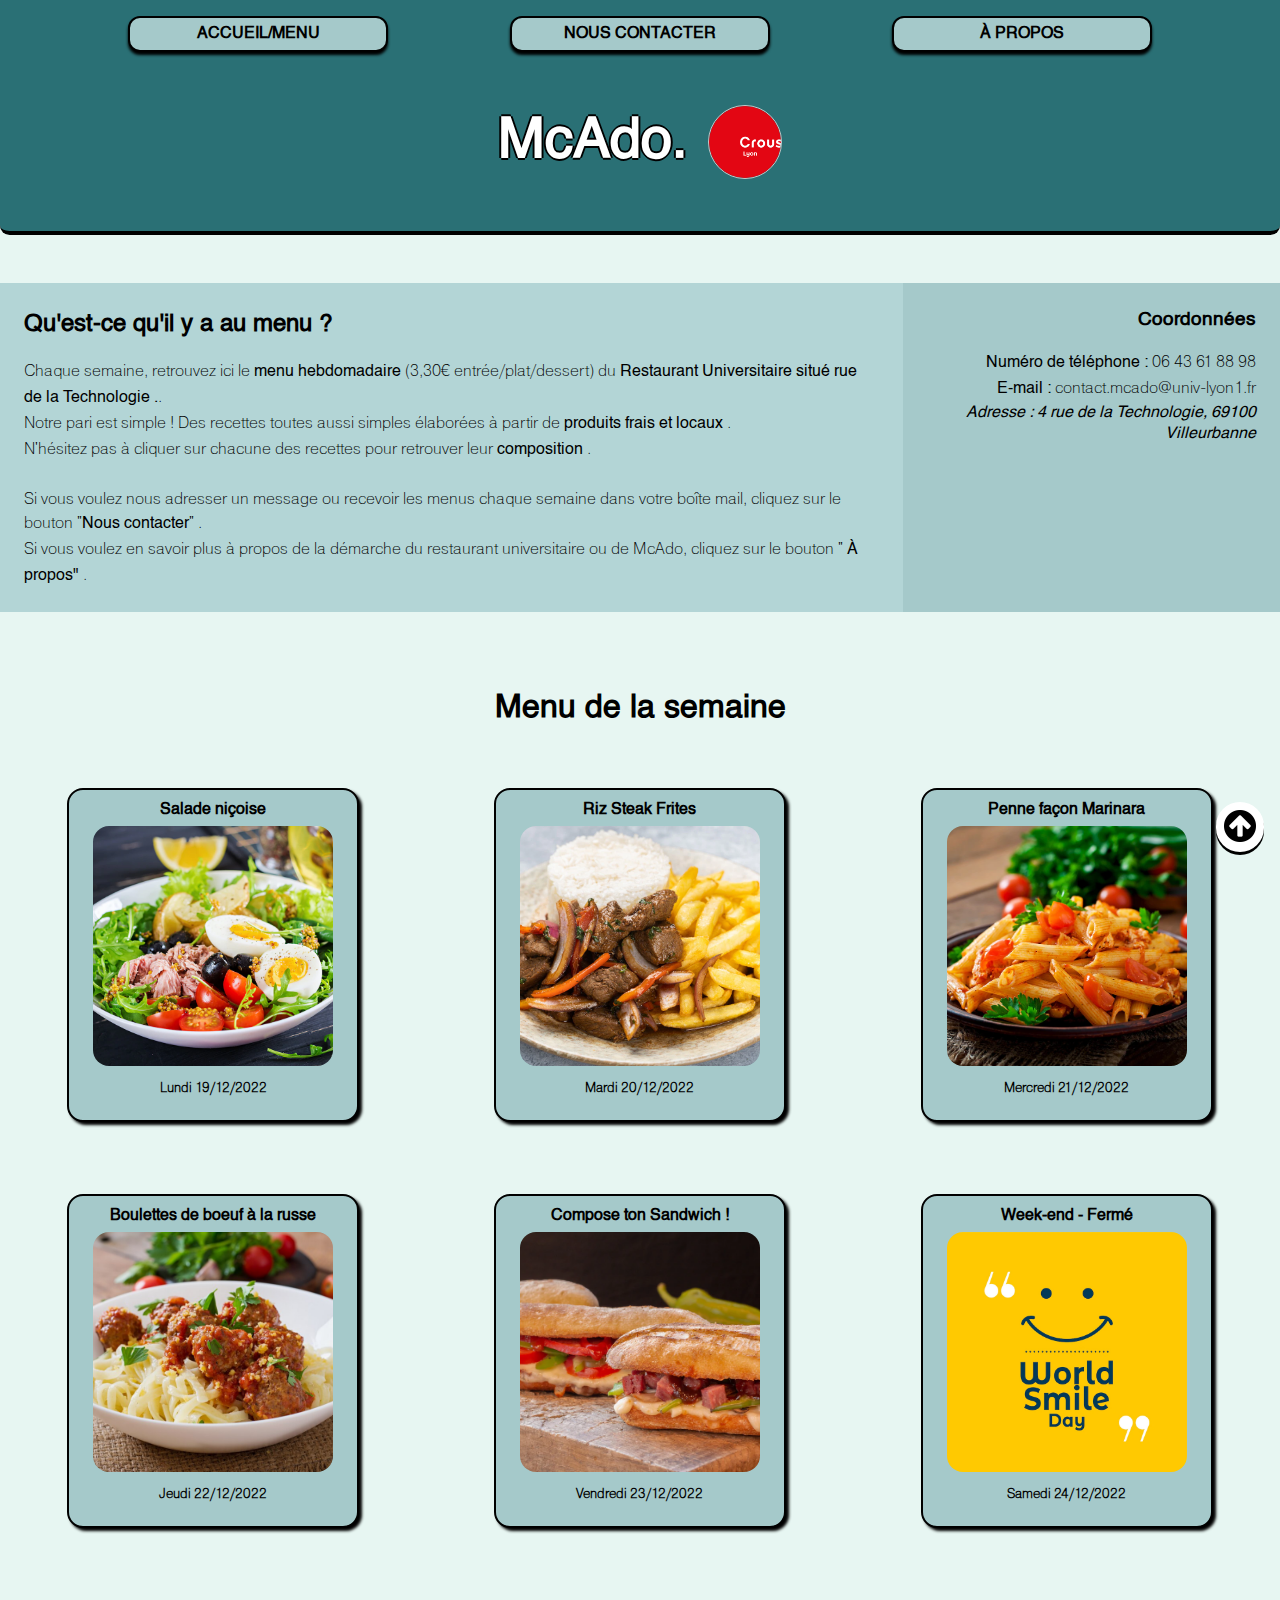
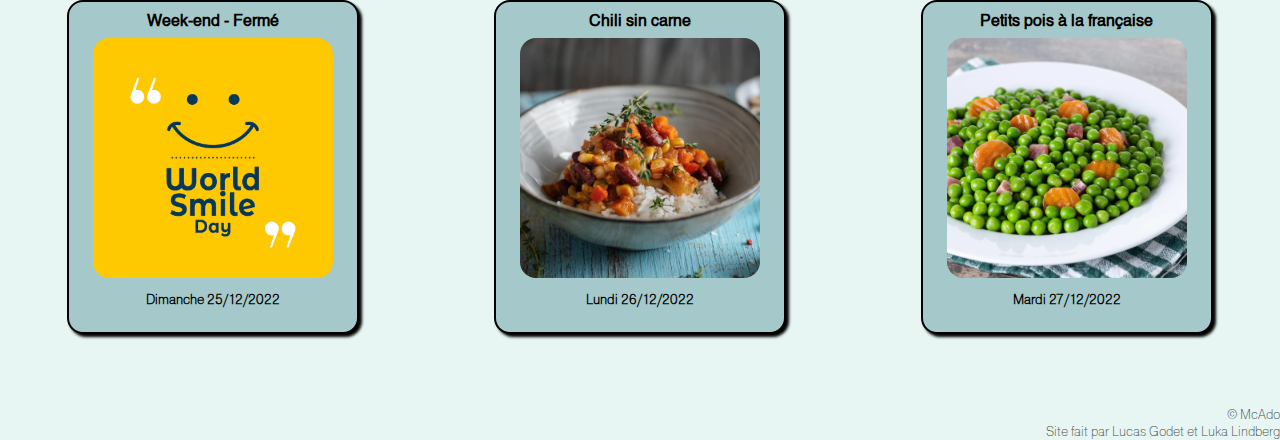
<file: index.html>
<!DOCTYPE html>
<html lang="fr">
    <head>
        <meta name="viewport" content="width=device-width, initial-scale=1">
        <meta charset="UTF-8">
        <title>McAdo - Accueil</title>
        <link rel="icon" href="./images/crousIcon.png">
        <link rel="stylesheet" href="styleIndex.css">
        <link rel="stylesheet" href="menu.css">
    </head>
    <body>
        <div class="menu">
            <a href="index.html"><div class="menu-button"><p id="1"></p></div></a>
            <a href="formulaire.html"><div class="menu-button"><p id="2"></p></div></a>
            <a href="apropos.html"><div class="menu-button"><p id="3"></p></div></a>
        </div>
        <header>
            <div>
                <h1 class="title" id="top">McAdo.</h1>
                <img src="images/crousIcon.png">
            </div>
        </header>
        <section class="presentation">
            <div class="description">
                <h2><label class="bold">Qu'est-ce qu'il y a au menu ?</label></h2>
                <p>Chaque semaine, retrouvez ici le <label class="bold">menu hebdomadaire </label>(3,30€ entrée/plat/dessert) du<label class="bold"> Restaurant Universitaire situé rue de la Technologie .</label>. </p>
                <p>Notre pari est simple ! Des recettes toutes aussi simples élaborées à partir de <label class="bold"> produits frais et locaux </label>. </p>
                <P>N'hésitez pas à cliquer sur chacune des recettes pour retrouver leur <label class="bold">composition  </label>.</P>
                <p><br>Si vous voulez nous adresser un message ou recevoir les menus chaque semaine dans votre boîte mail, cliquez sur le bouton "<label class="bold">Nous contacter</label>" .</p>
                <p>Si vous voulez en savoir plus à propos de la démarche du restaurant universitaire ou de McAdo, cliquez sur le bouton "<label class="bold"> À propos"</label> .</p>
            </div>
            <div class="contact">
                <h3><label class="bold">Coordonnées</label></h3>
                <p><label class="bold">Numéro de téléphone :</label> 06 43 61 88 98</p>
                <p><label class="bold">E-mail :</label> contact.mcado@univ-lyon1.fr</p>
                <label class="bold italic"><a href="https://www.google.fr/maps/@45.7867415,4.8823004,18.16z" target="_blank">Adresse : 4 rue de la Technologie, 69100 Villeurbanne</a></label>
            </div>
        </section>
        <h1>Menu de la semaine</h1>
        <main>
            <div>
                <div class="table-element">
                    <!-- Source : Image de timolina sur Freepik -->
                    <h4>Salade niçoise</h4>
                    <a href="menu/plat-1.html" target="_blank"><img src="images/plat-1.webp" alt="Salade Copieuse Avec Thon, Salade, Oeufs, Tomates et Olives dans un Bol"></a>
                    <h5>Lundi 19/12/2022</h5>
                </div>
            </div>
            <div>
                <div class="table-element">
                    <!--Source : Image de wirestock sur Freepik-->
                    <h4>Riz Steak Frites</h4>
                    <a href="menu/plat-2.html" target="_blank"><img src="images/plat-2.webp" alt="Assiette avec de la viande des frites et du riz"></a>
                    <h5>Mardi 20/12/2022</h5>
                </div>
            </div>
            <div>
                <div class="table-element">
                    <!--Source : Image de timolina sur Freepik-->
                    <h4>Penne façon Marinara</h4>
                    <a href="menu/plat-3.html" target="_blank"><img src="images/plat-3.webp" alt="Assiette de pâtes à la sauce tomate et poulet"></a>
                    <h5>Mercredi 21/12/2022</h5>
                </div>
            </div>
            <div>
                <div class="table-element">
                    <!--Source : Image de timolina sur Freepik-->
                    <h4>Boulettes de boeuf à la russe</h4>
                    <a href="menu/plat-4.html" target="_blank"><img src="images/plat-4.jpg" alt="Bol de pâtes avec des boulettes de viande"></a>
                    <h5>Jeudi 22/12/2022</h5>
                </div>
            </div>
            <div>
                <div class="table-element">
                    <!--Source : Image de timolina sur azerbaijan-stockers-->
                    <h4>Compose ton Sandwich !</h4>
                    <a href="menu/plat-5.html" target="_blank"><img src="images/plat-5.webp" alt="Image de 3 Sandwichs différents"></a>
                    <h5>Vendredi 23/12/2022</h5>
                </div>
            </div>
            <div>
                <div class="table-element">
                    <!--Source : Image de starline sur Freepik-->
                    <h4>Week-end - Fermé</h4>
                    <a href="index.html"><img src="images/weekend.webp" alt="Image d'un smiley noir sur fond jaune avec écrit 'World Smile Day'"></a>
                    <h5>Samedi 24/12/2022</h5>
                </div>
            </div>
            <div>
                <div class="table-element">
                    <!--Source : Image de starline sur Freepik-->
                    <h4>Week-end - Fermé</h4>
                    <a href="index.html"><img src="images/weekend.webp" alt="Image d'un smiley noir sur fond jaune avec écrit 'World Smile Day'"></a>
                    <h5>Dimanche 25/12/2022</h5>
                </div>
            </div>
            <div>
                <div class="table-element">
                    <!--Source : Image de valeria-aksakova sur Freepik-->
                    <h4>Chili sin carne</h4>
                    <a href="menu/plat-6.html" target="_blank"><img src="images/plat-6.webp" alt="Bol de riz avec des légumes"></a>
                    <h5>Lundi 26/12/2022</h5>
                </div>
            </div>
            <div class="last-element">
                <div class="table-element">
                    <!--Source : Image de chandlervid85 sur Freepik-->
                    <h4>Petits pois à la française</h4>
                    <a href="menu/plat-7.html" target="_blank"><img src="images/plat-7.webp" alt="Assiette de petits pois avec des dés de jambons sérano"></a>
                    <h5>Mardi 27/12/2022</h5>
                </div>
            </div>
        </main>
        <footer>
            <p>© McAdo</p>
            <p>Site fait par Lucas Godet et Luka Lindberg</p>
            <a href="#top">
                <div class="return-top">
                    <img src="images/arrow.png" alt="flèche vers le haut entouré d'un cercle">
                </div>
            </a>
        </footer>
    </body>
</html>
</file>
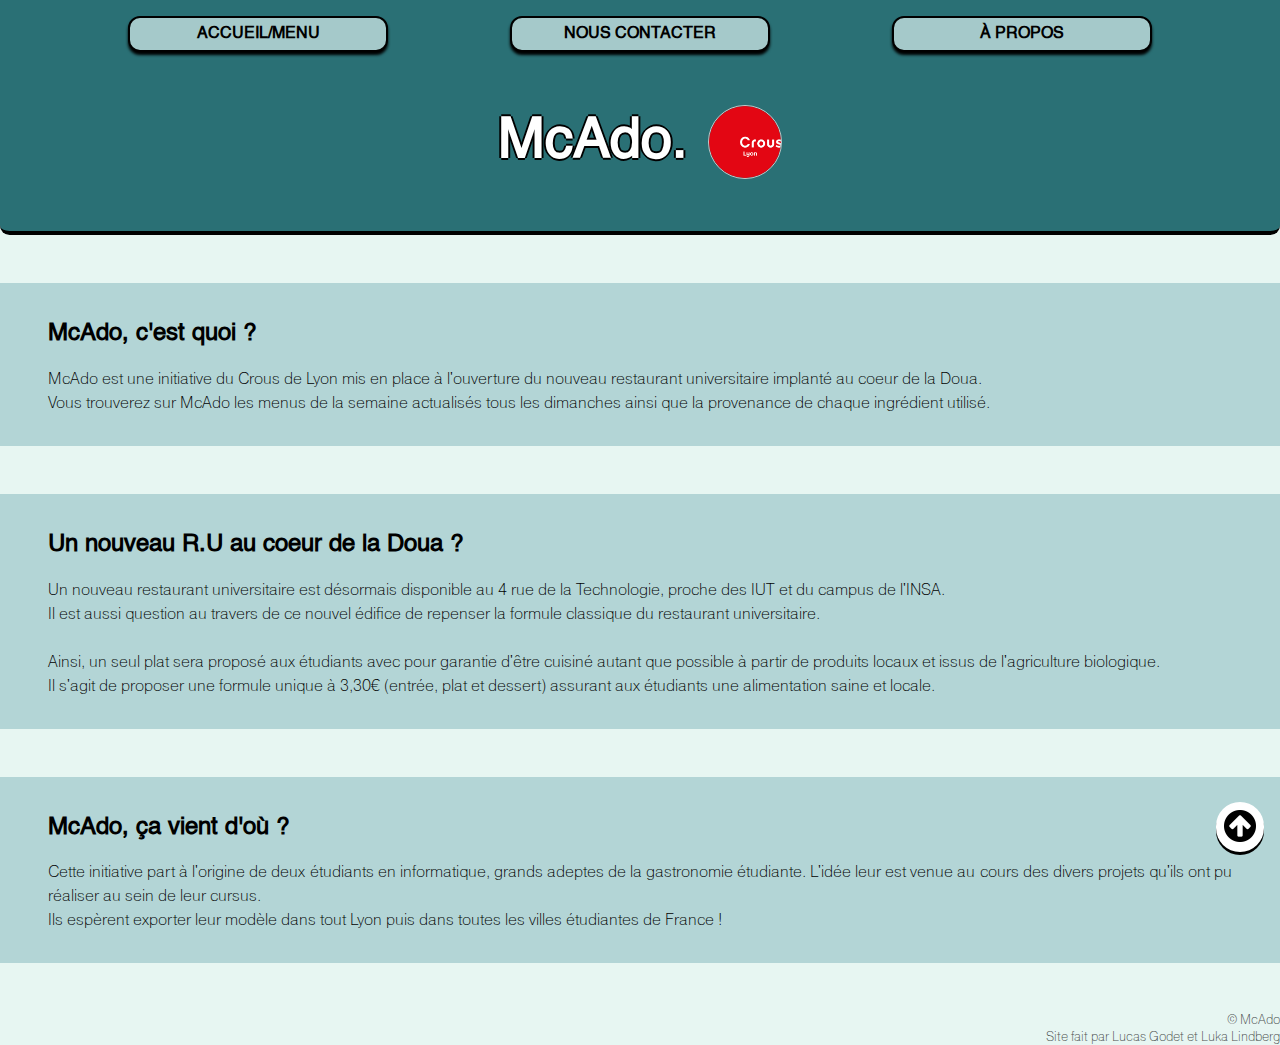
<file: apropos.html>
<!DOCTYPE html>
<html lang="fr">
    <head>
        <meta name="viewport" content="width=device-width, initial-scale=1">
        <meta charset="UTF-8">
        <title>McAdo - Nous contacter</title>
        <link rel="icon" href="./images/crousIcon.png">
        <link rel="stylesheet" href="styleApropos.css">
        <link rel="stylesheet" href="menu.css">
    </head>
    <body>
        <div class="menu">
            <a href="index.html"><div class="menu-button"><p id="1"></p></div></a>
            <a href="formulaire.html"><div class="menu-button"><p id="2"></p></div></a>
            <a href="apropos.html"><div class="menu-button"><p id="3"></p></div></a>
        </div>
        <header>
            <div>
                <h1 class="title" id="top">McAdo.</h1>
                <img src="images/crousIcon.png">
            </div>
        </header>
        <main>
            <div class="textblock">
                <h2><label class="bold">McAdo, c'est quoi ?</label></h2>
                <p>McAdo est une initiative du Crous de Lyon mis en place à l'ouverture du nouveau restaurant universitaire implanté au coeur de la Doua.
                <br>Vous trouverez sur McAdo les menus de la semaine actualisés tous les dimanches ainsi que la provenance de chaque ingrédient utilisé.
                </p>
            </div>
            <div class="textblock">
                <h2><label class="bold">Un nouveau R.U au coeur de la Doua ?</label></h2>
                <p>Un nouveau restaurant universitaire est désormais disponible au 4 rue de la Technologie, proche des IUT et du campus de l'INSA.
                <br>Il est aussi question au travers de ce nouvel édifice de repenser la formule classique du restaurant universitaire.<br>
                <br>Ainsi, un seul plat sera proposé aux étudiants avec pour garantie d'être cuisiné autant que possible à partir de produits locaux et issus de l'agriculture biologique.
                <br>Il s'agit de proposer une formule unique à 3,30€ (entrée, plat et dessert) assurant aux étudiants une alimentation saine et locale.
                </p>
            </div>
            <div class="textblock">
                <h2><label class="bold">McAdo, ça vient d'où ?</label></h2>
                <p>Cette initiative part à l'origine de deux étudiants en informatique, grands adeptes de la gastronomie étudiante. L'idée leur est venue au cours des divers projets qu'ils ont pu réaliser au sein de leur cursus.    
                <br>Ils espèrent exporter leur modèle dans tout Lyon puis dans toutes les villes étudiantes de France !
                </p>
            </div>
        </main>
        <footer>
            <p>© McAdo</p>
            <p>Site fait par Lucas Godet et Luka Lindberg</p>
            <a href="#top">
                <div class="return-top">
                    <img src="images/arrow.png" alt="flèche vers le haut entouré d'un cercle">
                </div>
            </a>
        </footer>
    </body>
</html>
</file>
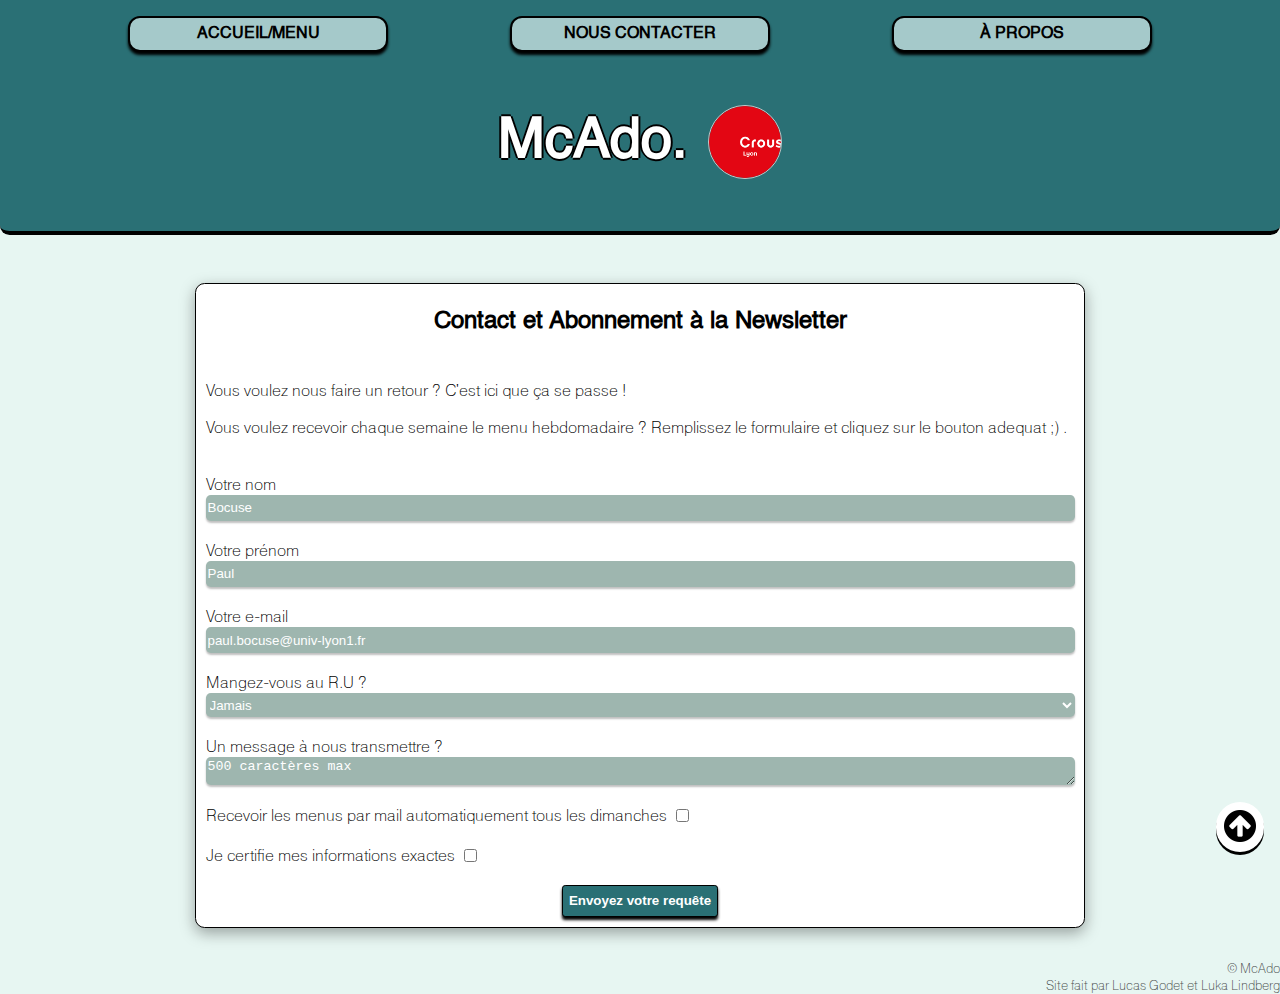
<file: formulaire.html>
<!DOCTYPE html>
<html lang="fr">
    <head>
        <meta name="viewport" content="width=device-width, initial-scale=1">
        <meta charset="UTF-8">
        <title>McAdo - Nous contacter</title>
        <link rel="icon" href="./images/crousIcon.png">
        <link rel="stylesheet" href="styleFormulaire.css">
        <link rel="stylesheet" href="menu.css">
    </head>
    <body>
        <div class="menu">
            <a href="index.html"><div class="menu-button"><p id="1"></p></div></a>
            <a href="formulaire.html"><div class="menu-button"><p id="2"></p></div></a>
            <a href="apropos.html"><div class="menu-button"><p id="3"></p></div></a>
        </div>
        <header>
            <div>
                <h1 class="title" id="top">McAdo.</h1>
                <img src="images/crousIcon.png">
            </div>
        </header>
        <main>
            <div id="card">
                <form action="https://perso.liris.cnrs.fr/pierre-antoine.champin/enseignement/intro-web/_static/formproc/debug">
                    <h2><label class="bold">Contact et Abonnement à la Newsletter</label></h2>
                    <div>
                        <p>Vous voulez nous faire un retour ? C'est ici que ça se passe !</p> 
                        <p>Vous voulez recevoir chaque semaine le menu hebdomadaire ? Remplissez le formulaire et cliquez sur le bouton adequat ;) .</p>
                    </div>
                        <div class ="question">
                            <label for="lastname">Votre nom</label>
                            <input id="lastname" type="text" name="lastname" placeholder="Bocuse" required>
                        </div>
                        <div class ="question">
                            <label for="firstname">Votre prénom</label>
                            <input id="firstname" type="text" name="firstname" placeholder="Paul" required>
                        </div>
                        <div class ="question">
                            <label for="email">Votre e-mail </label>
                            <input id="email" type="email" name="email" placeholder="paul.bocuse@univ-lyon1.fr" required>
                        </div>
                        <div class="question">
                            <label for="nbrepas"> Mangez-vous au R.U ? </label>
                                <select id ="nbrepas" name="nbrepas">
                                    <option value="0" selected>Jamais</option>
                                    <option value="1">1 fois par semaine</option>
                                    <option value="2">2 fois par semaine</option>
                                    <option value="3">3 fois par semaine</option>
                                    <option value="4">4 fois par semaine</option>
                                    <option value="5+">5 fois ou plus par semaine</option>
                                </select>
                        </div>
                        <div class="question">
                            <label for="message">Un message à nous transmettre ?</label>
                            <textarea id="message" name="message" placeholder="500 caractères max" maxlength="500"></textarea>
                        </div>
                        <div class="checkbox">
                            <label for="interet1">Recevoir les menus par mail automatiquement tous les dimanches</label>
                            <input id="interet1" type="checkbox">
                        </div>
                        <div class="checkbox">
                            <label for="validation">Je certifie mes informations exactes</label>
                            <input id="validation" type="checkbox" required>
                        </div>
                        <div>
                            <button>Envoyez votre requête</button>
                        </div>
                    </form>    
            </div>
        </main>
        <footer>
            <p>© McAdo</p>
            <p>Site fait par Lucas Godet et Luka Lindberg</p>
            <a href="#top">
                <div class="return-top">
                    <img src="images/arrow.png" alt="flèche vers le haut entouré d'un cercle">
                </div>
            </a>
        </footer>
    </body>
</html>
</file>
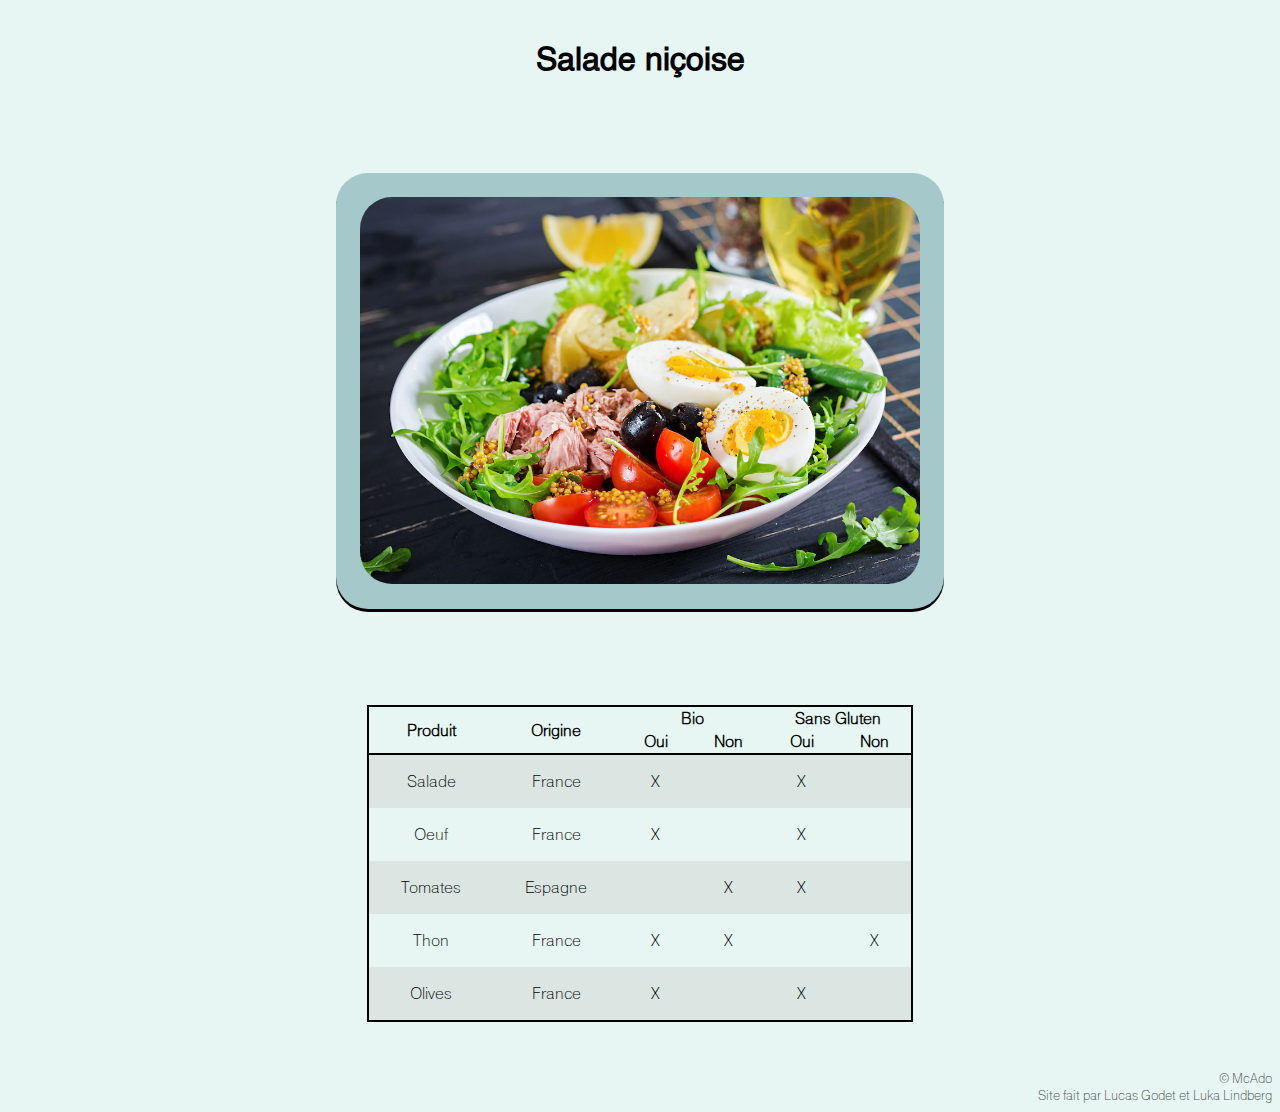
<file: menu/plat-1.html>
<!DOCTYPE html>
<html lang="fr">
    <head>
        <meta name="viewport" content="width=device-width, initial-scale=1">
        <meta charset="UTF-8">
        <title>McAdo - Salade niçoise</title>
        <link rel="icon" href="../images/crousIcon.png">
        <link rel="stylesheet" href="style.css">
    </head>
    <body>
        <header>
            <h1>Salade niçoise</h1>
        </header>
        <main>
            <div class="box">
                <img src="../images/plat-1.webp" alt="Salade niçoise">
            </div>
            <table>
                <thead>
                    <tr>
                        <th rowspan="2">Produit</th>
                        <th rowspan="2">Origine</th>
                        <th colspan="2">Bio</th>
                        <th colspan="2">Sans Gluten</th>
                    </tr>
                    <tr>
                        <th>Oui</th>
                        <th>Non</th>
                        <th>Oui</th>
                        <th>Non</th>
                    </tr>
                </thead>
                <tbody>
                    <tr>
                        <td>Salade</td>
                        <td>France</td>
                        <td>X</td>
                        <td></td>
                        <td>X</td>
                        <td></td>
                    </tr>
                    <tr>
                        <td>Oeuf</td>
                        <td>France</td>
                        <td>X</td>
                        <td></td>
                        <td>X</td>
                        <td></td>
                    </tr>
                    <tr>
                        <td>Tomates</td>
                        <td>Espagne</td>
                        <td></td>
                        <td>X</td>
                        <td>X</td>
                        <td></td>
                    </tr>
                    <tr>
                        <td>Thon</td>
                        <td>France</td>
                        <td>X</td>
                        <td>X</td>
                        <td></td>
                        <td>X</td>
                    </tr>
                    <tr>
                        <td>Olives</td>
                        <td>France</td>
                        <td>X</td>
                        <td></td>
                        <td>X</td>
                        <td></td>
                    </tr>
                </tbody>
            </table>
            <div class="desc">
                <h3>Description</h3>
                <p>Produit(s) : Salade, Oeuf, Thon, Olives</p>
                <p>Origine(s) du/des produit(s) : France, Espagne</p>
                <p>Ne convient pas aux intolérants au Gluten</p>
            </div>
        </main>
        <footer>
            <p>© McAdo</p>
            <p>Site fait par Lucas Godet et Luka Lindberg</p>
        </footer>
    </body>
</html>
</file>
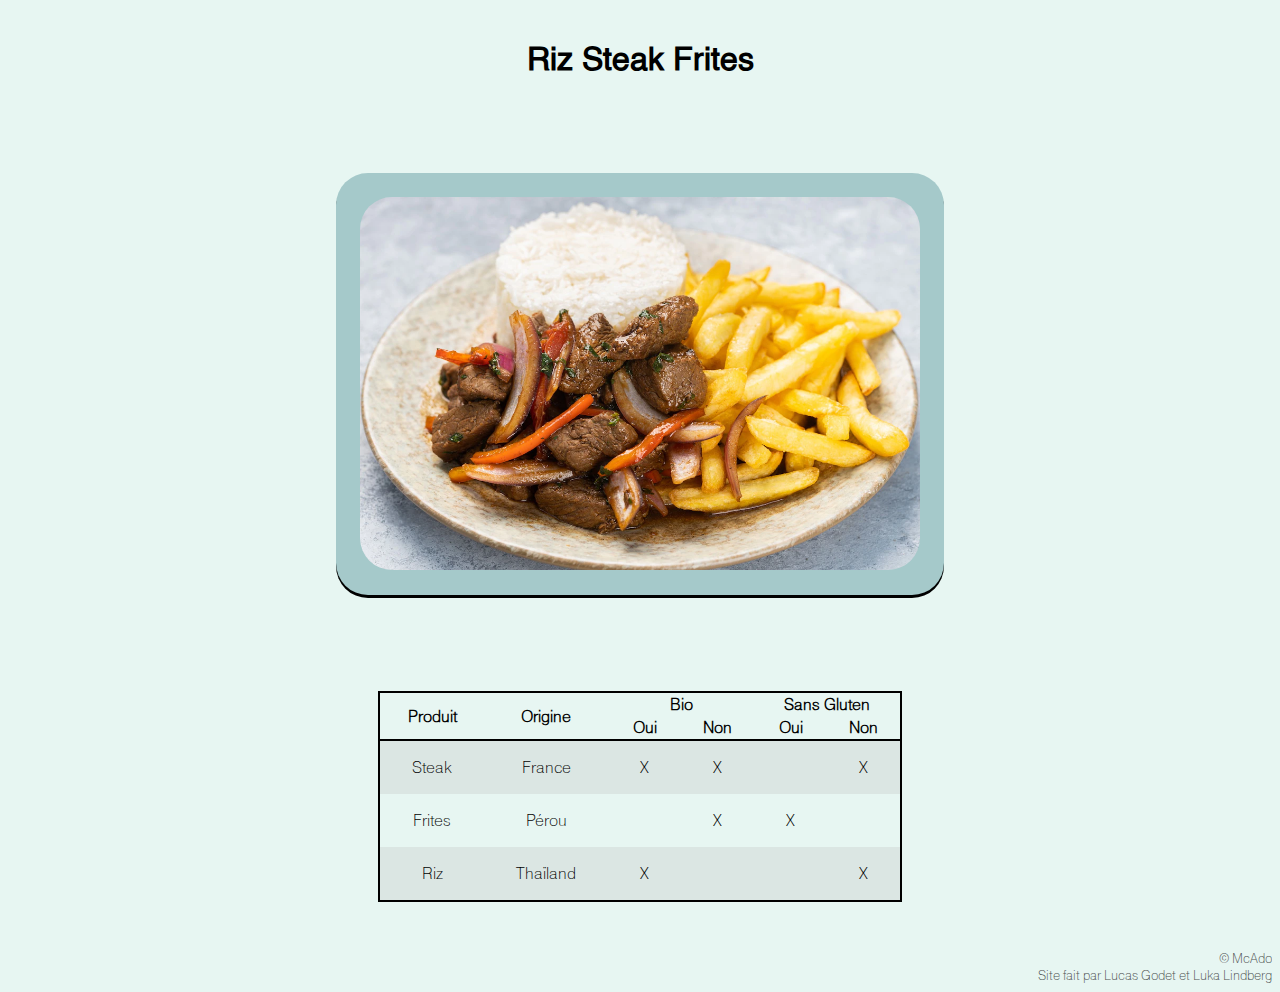
<file: menu/plat-2.html>
<!DOCTYPE html>
<html lang="fr">
    <head>
        <meta name="viewport" content="width=device-width, initial-scale=1">
        <meta charset="UTF-8">
        <title>McAdo - Riz Steak Frites</title>
        <link rel="icon" href="../images/crousIcon.png">
        <link rel="stylesheet" href="style.css">
    </head>
    <body>
        <header>
            <h1>Riz Steak Frites</h1>
        </header>
        <main>
            <div class="box">
                <img src="../images/plat-2.webp" alt="Boulettes de boeuf à la russe servies avec du riz et des frites">
            </div>
            <table>
                <thead>
                    <tr>
                        <th rowspan="2">Produit</th>
                        <th rowspan="2">Origine</th>
                        <th colspan="2">Bio</th>
                        <th colspan="2">Sans Gluten</th>
                    </tr>
                    <tr>
                        <th>Oui</th>
                        <th>Non</th>
                        <th>Oui</th>
                        <th>Non</th>
                    </tr>
                </thead>
                <tbody>
                    <tr>
                        <td>Steak</td>
                        <td>France</td>
                        <td>X</td>
                        <td>X</td>
                        <td></td>
                        <td>X</td>
                    </tr>
                    <tr>
                        <td>Frites</td>
                        <td>Pérou</td>
                        <td></td>
                        <td>X</td>
                        <td>X</td>
                        <td></td>
                    </tr>
                    <tr>
                        <td>Riz</td>
                        <td>Thaïland</td>
                        <td>X</td>
                        <td></td>
                        <td></td>
                        <td>X</td>
                    </tr>
                </tbody>
            </table>
            <div class="desc">
                <h3>Description</h3>
                <p>Produit(s) : Steak, Frites, Riz</p>
                <p>Origine(s) du/des produit(s) : France, Pérou, Thaïland</p>
                <p>Ne convient pas aux intolérants au Gluten</p>
            </div>
        </main>
        <footer>
            <p>© McAdo</p>
            <p>Site fait par Lucas Godet et Luka Lindberg</p>
        </footer>
    </body>
</html>
</file>
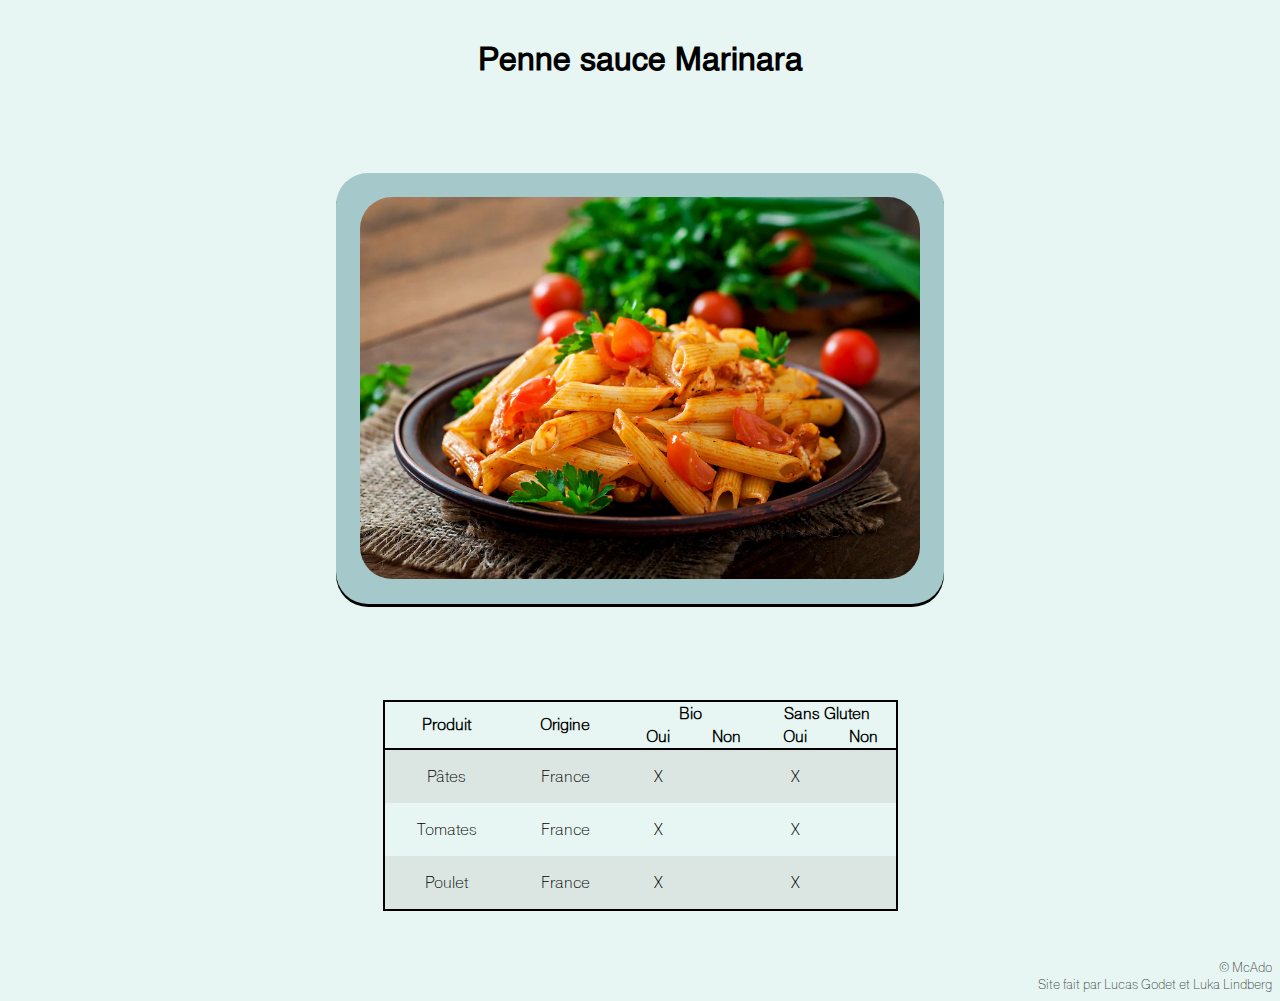
<file: menu/plat-3.html>
<!DOCTYPE html>
<html lang="fr">
    <head>
        <meta name="viewport" content="width=device-width, initial-scale=1">
        <meta charset="UTF-8">
        <title>McAdo - Penne sauce Marinara</title>
        <link rel="icon" href="../images/crousIcon.png">
        <link rel="stylesheet" href="style.css">
    </head>
    <body>
        <header>
            <h1>Penne sauce Marinara</h1>
        </header>
        <main>
            <div class="box">
                <img src="../images/plat-3.webp" alt="Assiette de pâtes à la sauce tomate et poulet">
            </div>
            <table>
                <thead>
                    <tr>
                        <th rowspan="2">Produit</th>
                        <th rowspan="2">Origine</th>
                        <th colspan="2">Bio</th>
                        <th colspan="2">Sans Gluten</th>
                    </tr>
                    <tr>
                        <th>Oui</th>
                        <th>Non</th>
                        <th>Oui</th>
                        <th>Non</th>
                    </tr>
                </thead>
                <tbody>
                    <tr>
                        <td>Pâtes</td>
                        <td>France</td>
                        <td>X</td>
                        <td></td>
                        <td>X</td>
                        <td></td>
                    </tr>
                    <tr>
                        <td>Tomates</td>
                        <td>France</td>
                        <td>X</td>
                        <td></td>
                        <td>X</td>
                        <td></td>
                    </tr>
                    <tr>
                        <td>Poulet</td>
                        <td>France</td>
                        <td>X</td>
                        <td></td>
                        <td>X</td>
                        <td></td>
                    </tr>
                </tbody>
            </table>
            <div class="desc">
                <h3>Description</h3>
                <p>Produit(s) : Pâtes, Tomates, Poulet</p>
                <p>Origine(s) du/des produit(s) : France</p>
                <p>Convient aux intolérants au Gluten</p>
            </div>
        </main>
        <footer>
            <p>© McAdo</p>
            <p>Site fait par Lucas Godet et Luka Lindberg</p>
        </footer>
    </body>
</html>
</file>
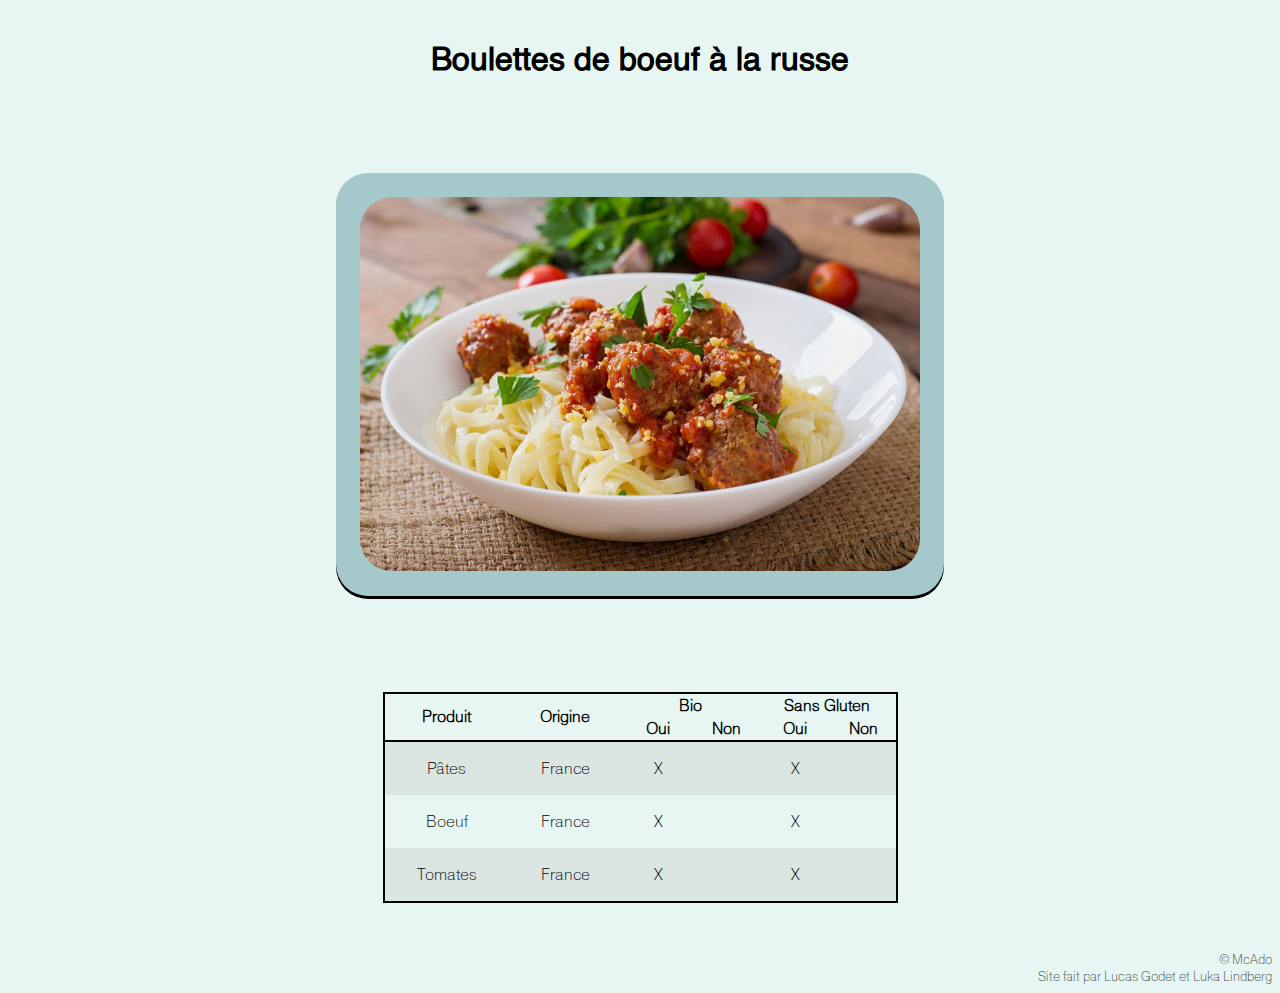
<file: menu/plat-4.html>
<!DOCTYPE html>
<html lang="fr">
    <head>
        <meta name="viewport" content="width=device-width, initial-scale=1">
        <meta charset="UTF-8">
        <title>McAdo - Boulettes de boeuf à la russe</title>
        <link rel="icon" href="../images/crousIcon.png">
        <link rel="stylesheet" href="style.css">
    </head>
    <body>
        <header>
            <h1>Boulettes de boeuf à la russe</h1>
        </header>
        <main>
            <div class="box">
                <img src="../images/plat-4.jpg" alt="Bol de pâtes avec des boulettes de viande">
            </div>
            <table>
                <thead>
                    <tr>
                        <th rowspan="2">Produit</th>
                        <th rowspan="2">Origine</th>
                        <th colspan="2">Bio</th>
                        <th colspan="2">Sans Gluten</th>
                    </tr>
                    <tr>
                        <th>Oui</th>
                        <th>Non</th>
                        <th>Oui</th>
                        <th>Non</th>
                    </tr>
                </thead>
                <tbody>
                    <tr>
                        <td>Pâtes</td>
                        <td>France</td>
                        <td>X</td>
                        <td></td>
                        <td>X</td>
                        <td></td>
                    </tr>
                    <tr>
                        <td>Boeuf</td>
                        <td>France</td>
                        <td>X</td>
                        <td></td>
                        <td>X</td>
                        <td></td>
                    </tr>
                    <tr>
                        <td>Tomates</td>
                        <td>France</td>
                        <td>X</td>
                        <td></td>
                        <td>X</td>
                        <td></td>
                    </tr>
                </tbody>
            </table>
            <div class="desc">
                <h3>Description</h3>
                <p>Produit(s) : Pâtes, Boeuf, Tomates</p>
                <p>Origine(s) du/des produit(s) :France</p>
                <p>Convient aux intolérants au Gluten</p>
            </div>
        </main>
        <footer>
            <p>© McAdo</p>
            <p>Site fait par Lucas Godet et Luka Lindberg</p>
        </footer>
    </body>
</html>
</file>
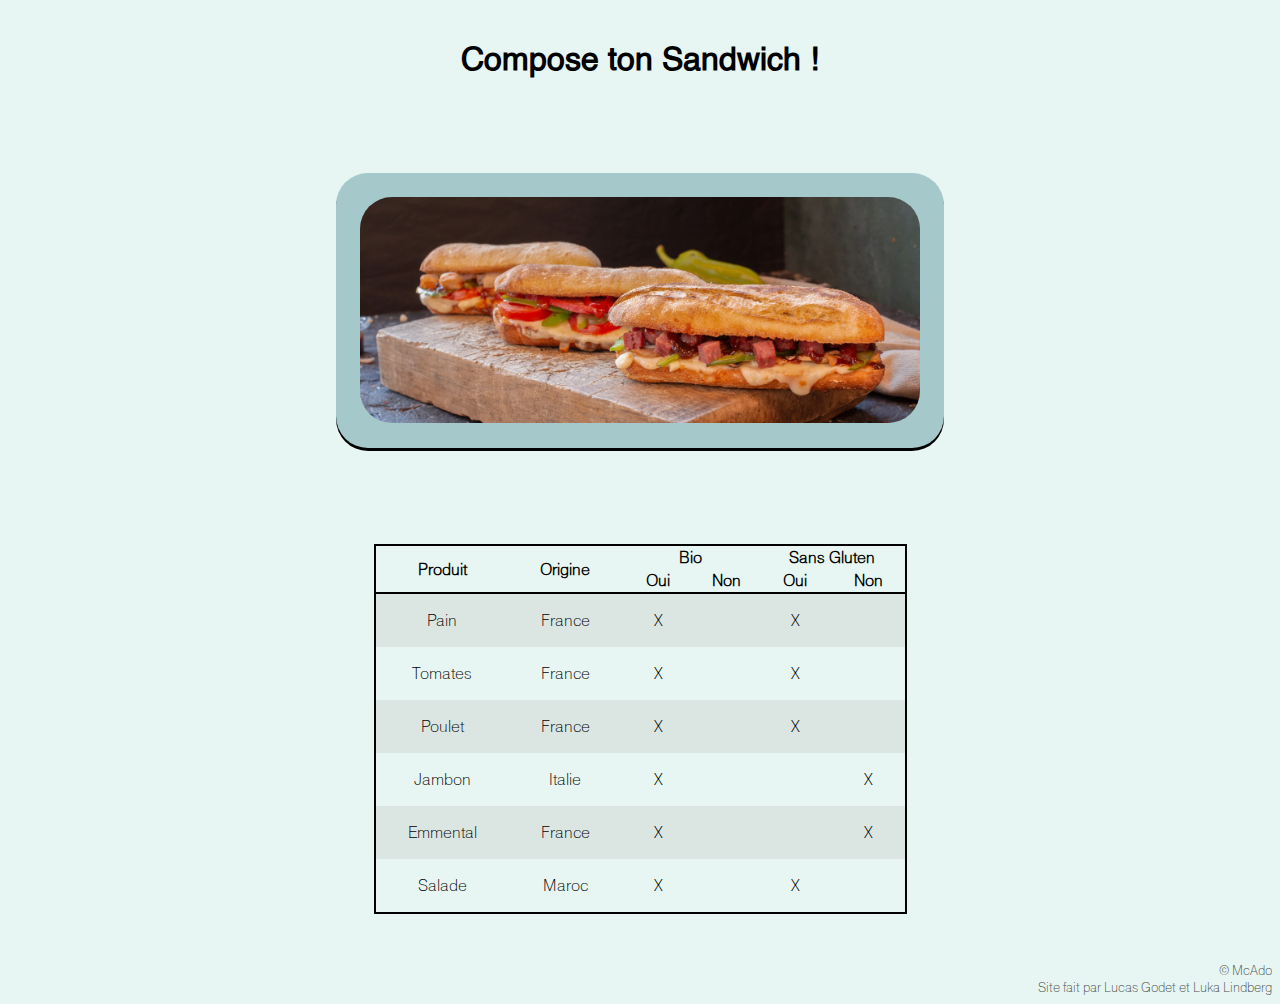
<file: menu/plat-5.html>
<!DOCTYPE html>
<html lang="fr">
    <head>
        <meta name="viewport" content="width=device-width, initial-scale=1">
        <meta charset="UTF-8">
        <title>McAdo - Compose ton Sandwich !</title>
        <link rel="icon" href="../images/crousIcon.png">
        <link rel="stylesheet" href="style.css">
    </head>
    <body>
        <header>
            <h1>Compose ton Sandwich !</h1>
        </header>
        <main>
            <div class="box">
                <img src="../images/plat-5.webp" alt="Image de 3 Sandwichs différents">
            </div>
            <table>
                <thead>
                    <tr>
                        <th rowspan="2">Produit</th>
                        <th rowspan="2">Origine</th>
                        <th colspan="2">Bio</th>
                        <th colspan="2">Sans Gluten</th>
                    </tr>
                    <tr>
                        <th>Oui</th>
                        <th>Non</th>
                        <th>Oui</th>
                        <th>Non</th>
                    </tr>
                </thead>
                <tbody>
                    <tr>
                        <td>Pain</td>
                        <td>France</td>
                        <td>X</td>
                        <td></td>
                        <td>X</td>
                        <td></td>
                    </tr>
                    <tr>
                        <td>Tomates</td>
                        <td>France</td>
                        <td>X</td>
                        <td></td>
                        <td>X</td>
                        <td></td>
                    </tr>
                    <tr>
                        <td>Poulet</td>
                        <td>France</td>
                        <td>X</td>
                        <td></td>
                        <td>X</td>
                        <td></td>
                    </tr>
                    <tr>
                        <td>Jambon</td>
                        <td>Italie</td>
                        <td>X</td>
                        <td></td>
                        <td></td>
                        <td>X</td>
                    </tr>
                    <tr>
                        <td>Emmental</td>
                        <td>France</td>
                        <td>X</td>
                        <td></td>
                        <td></td>
                        <td>X</td>
                    </tr>
                    <tr>
                        <td>Salade</td>
                        <td>Maroc</td>
                        <td>X</td>
                        <td></td>
                        <td>X</td>
                        <td></td>
                    </tr>
                </tbody>
            </table>
            <div class="desc">
                <h3>Description</h3>
                <p>Produit(s) : Pain, Tomates, Poulet, Jambon, Emmental, Salade</p>
                <p>Origine(s) du/des produit(s) : France, Italie, Maroc</p>
                <p>Peut convenir aux intolorérents au Gluten</p>
            </div>
        </main>
        <footer>
            <p>© McAdo</p>
            <p>Site fait par Lucas Godet et Luka Lindberg</p>
        </footer>
    </body>
</html>
</file>
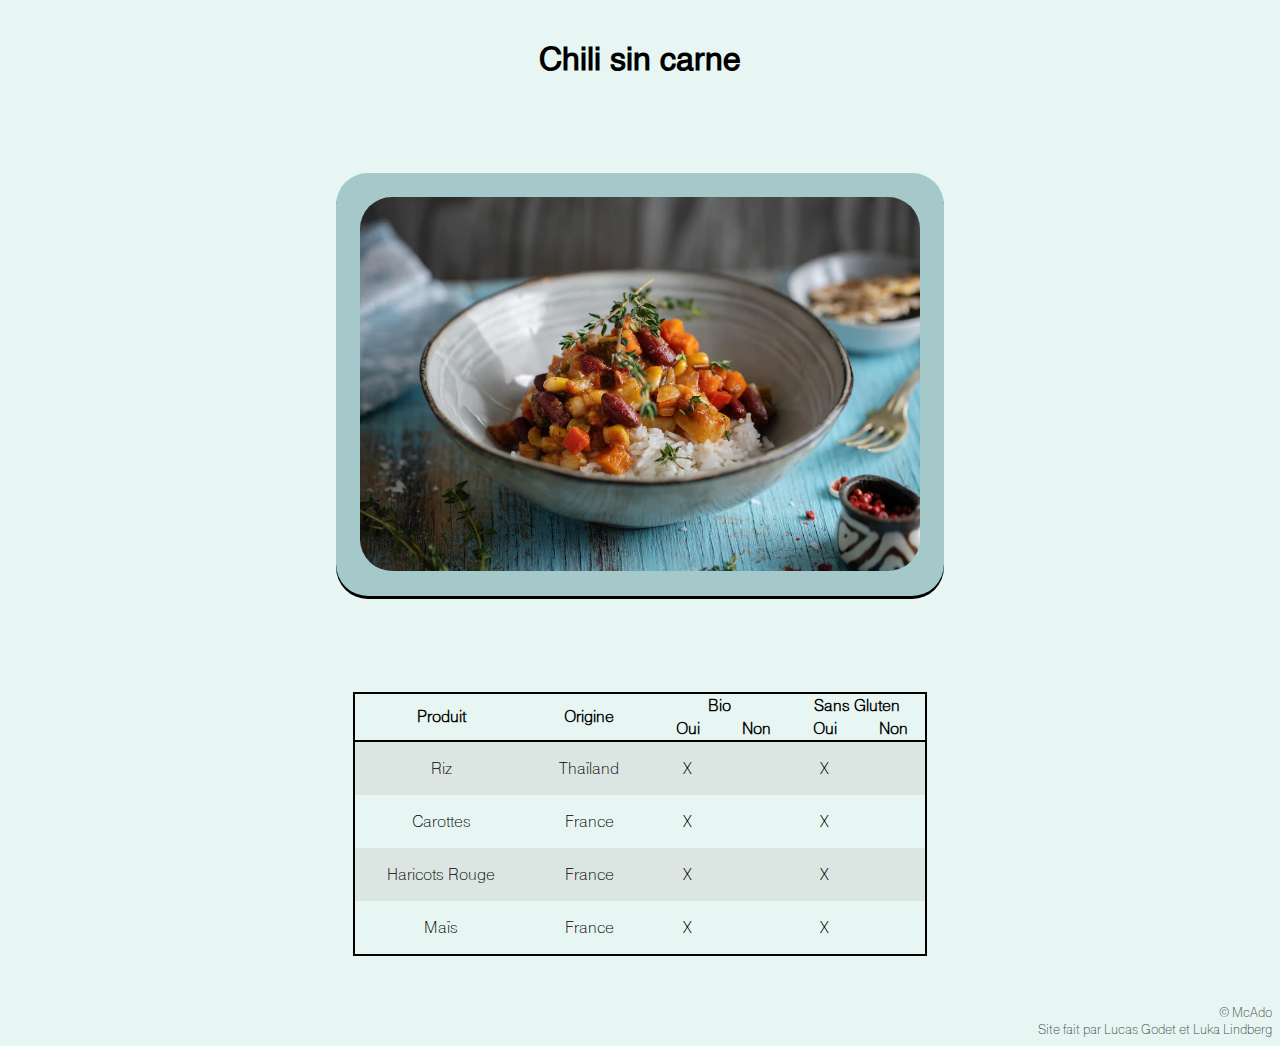
<file: menu/plat-6.html>
<!DOCTYPE html>
<html lang="fr">
    <head>
        <meta name="viewport" content="width=device-width, initial-scale=1">
        <meta charset="UTF-8">
        <title>McAdo - Chili sin carne</title>
        <link rel="stylesheet" href="style.css">
        <link rel="icon" href="../images/crousIcon.png">
    </head>
    <body>
        <header>
            <h1>Chili sin carne</h1>
        </header>
        <main>
            <div class="box">
                <img src="../images/plat-6.webp" alt="Bol de riz avec des légumes">
            </div>
            <table>
                <thead>
                    <tr>
                        <th rowspan="2">Produit</th>
                        <th rowspan="2">Origine</th>
                        <th colspan="2">Bio</th>
                        <th colspan="2">Sans Gluten</th>
                    </tr>
                    <tr>
                        <th>Oui</th>
                        <th>Non</th>
                        <th>Oui</th>
                        <th>Non</th>
                    </tr>
                </thead>
                <tbody>
                    <tr>
                        <td>Riz</td>
                        <td>Thaïland</td>
                        <td>X</td>
                        <td></td>
                        <td>X</td>
                        <td></td>
                    </tr>
                    <tr>
                        <td>Carottes</td>
                        <td>France</td>
                        <td>X</td>
                        <td></td>
                        <td>X</td>
                        <td></td>
                    </tr>
                    <tr>
                        <td>Haricots Rouge</td>
                        <td>France</td>
                        <td>X</td>
                        <td></td>
                        <td>X</td>
                        <td></td>
                    </tr>
                    <tr>
                        <td>Maïs</td>
                        <td>France</td>
                        <td>X</td>
                        <td></td>
                        <td>X</td>
                        <td></td>
                    </tr>
                </tbody>
            </table>
            <div class="desc">
                <h3>Description</h3>
                <p>Produit(s) : Riz, Carottes, Haricots Rouge, Maïs</p>
                <p>Origine(s) du/des produit(s) : France, Thaïland</p>
                <p>Convient aux intolorérents au Gluten</p>
            </div>
        </main>
        <footer>
            <p>© McAdo</p>
            <p>Site fait par Lucas Godet et Luka Lindberg</p>
        </footer>
    </body>
</html>
</file>
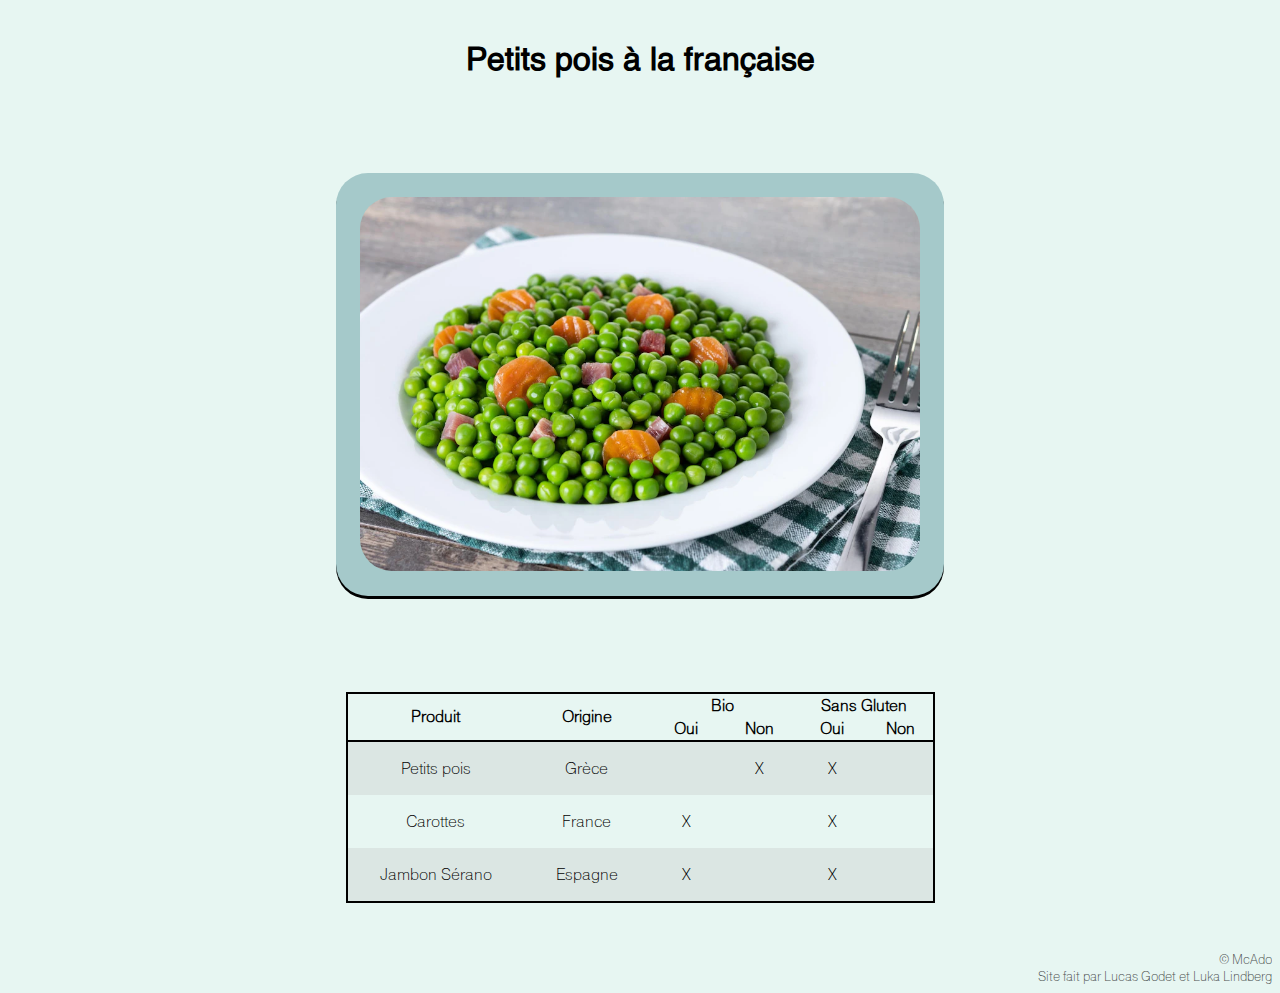
<file: menu/plat-7.html>
<!DOCTYPE html>
<html lang="fr">
    <head>
        <meta name="viewport" content="width=device-width, initial-scale=1">
        <meta charset="UTF-8">
        <title>McAdo - Petits pois à la française</title>
        <link rel="stylesheet" href="style.css">
        <link rel="icon" href="../images/crousIcon.png">
    </head>
    <body>
        <header>
            <h1>Petits pois à la française</h1>
        </header>
        <main>
            <div class="box">
                <img src="../images/plat-7.webp" alt="Assiette de petits pois avec des dés de jambons sérano">
            </div>
            <table>
                <thead>
                    <tr>
                        <th rowspan="2">Produit</th>
                        <th rowspan="2">Origine</th>
                        <th colspan="2">Bio</th>
                        <th colspan="2">Sans Gluten</th>
                    </tr>
                    <tr>
                        <th>Oui</th>
                        <th>Non</th>
                        <th>Oui</th>
                        <th>Non</th>
                    </tr>
                </thead>
                <tbody>
                    <tr>
                        <td>Petits pois</td>
                        <td>Grèce</td>
                        <td></td>
                        <td>X</td>
                        <td>X</td>
                        <td></td>
                    </tr>
                    <tr>
                        <td>Carottes</td>
                        <td>France</td>
                        <td>X</td>
                        <td></td>
                        <td>X</td>
                        <td></td>
                    </tr>
                    <tr>
                        <td>Jambon Sérano</td>
                        <td>Espagne</td>
                        <td>X</td>
                        <td></td>
                        <td>X</td>
                        <td></td>
                    </tr>
                </tbody>
            </table>
            <div class="desc">
                <h3>Description</h3>
                <p>Produit(s) : Petits Pois, Carottes, Jambon Sérano</p>
                <p>Origine(s) du/des produit(s) : France, Grèce, Espagne</p>
                <p>Convient aux intolorérents au Gluten</p>
            </div>
        </main>
        <footer>
            <p>© McAdo</p>
            <p>Site fait par Lucas Godet et Luka Lindberg</p>
        </footer>
    </body>
</html>
</file>
<file: styleIndex.css>
main > div:hover {
    transition: 1s;
    transform: scale(1.15);
    opacity: 50%;
}

header div h1{
        text-shadow: -2px 0px 0px #000000, 2px 0px 0px #000000,0px -2px 0px #000000, 0px 2px 0px #000000;
        font-size: 3.5rem;
}


header div{
    display: flex;
    align-items: center;
    
}


header div img{
    width:4.5rem ;
    border: solid rgb(200, 200, 200) 1px;
    border-radius: 100%;
    margin-left: 1.2rem;
}


main{
    display: grid;
}


div h5{
    text-align: center;
    margin-top: 0.5rem;
    margin-bottom: 0;
    user-select: none;
}

main div {
    transition: 0.75s;
    margin: auto;
}

img{
    user-select: none;
}

.table-element > a > img {
    object-fit: cover;
}

.table-element{
    border-radius: 1rem;
    border: solid 2px black;
    box-shadow: 0px 3px 0px black;
    box-shadow: 3px 3px 3px black;
}

header{
    background-color: #2A7075;
    color:white;
    border-bottom-left-radius:0.6rem;
    border-bottom-right-radius: 0.6rem;
    border-bottom: solid black 4px;
    font-size: larger;
    display: flex;
    justify-content: center;
}

footer p{
    margin: 0;
    text-align: right;
    font-size: small;
    opacity: 70%;
}

body{
    margin: 0;
}

.presentation{
    display: flex;
    margin-bottom: 5rem;
    margin-top: 3rem;
}

.description h2{
    margin-top: 0;
    margin-right: 0;
    margin-left: 0;
}

.description{
    flex: 3 1 auto;
}

.contact p, .presentation p{
    margin: 0;
    line-height: 1.5rem;
}

.contact, .description{
    padding: 1.5rem;
}

.contact{
    flex: 1 1 auto;
    text-align: right;
}

.contact h3{
    margin-top: 0;
}
.contact a:hover{
    opacity: 70%;
}

body > h1{
    margin-bottom: 4rem;
    margin-top: 0;
}

.return-top img{
    width: 2rem;
}
.return-top{
    position: fixed;
    bottom: 3rem;
    right: 1rem;
    padding: 0.5rem 0.5rem 0.3rem 0.5rem;
    border-radius: 3rem;
    background-color: white;
    box-shadow: 0px 3px 0px black;
}
.return-top:active{
    box-shadow: none;
    transform: translateY(3px);
}

@media (min-width: 768px){
    main{
        grid-template-columns: 1fr 1fr 1fr;
    }
    .table-element> a > img{
        width: 15rem;
        height: 15rem;
        border-radius: 1rem;
    }
    div h4{
        text-align: center;
        margin-top: 0;
        margin-bottom: 0.5rem;
        user-select: none;
        font-family: "helveticaBold";
    }
    .table-element{
        padding: .75rem 1.5rem 1.5rem 1.5rem;
        margin-bottom: 4.5rem;
    }
    .presentation{
        flex-direction: row;
    }
}

@media (max-width: 767px){
    main{
        grid-template-columns: 1fr;
    }
    .table-element > a > img{
        width: 10rem;
        height: 10rem;
        border-radius: 1rem;
    }
    div h4{
        display: none;
    }
    .table-element{
        padding: 1.5rem;
        margin-bottom: 3rem;
    }
    .presentation{
        flex-direction: column;
    }
}

@media (prefers-color-scheme: dark) {
    .table-element{
        background-color: #395B64;
    }
    .contact a{
        color: white;
    }
    .description{
        background-color: #263d43;
    }
    .contact{
        background-color: #395B64;
    }
}

@media (prefers-color-scheme: light) {
    .table-element{
        background-color: #A5C9CA;
    }
    .contact a{
        color: black;
    }
    .description{
        background-color: #b3d5d6;
    }
    .contact{
        background-color: #A5C9CA;
    }
}
</file>
<file: menu.css>
@font-face {
    font-family: "Helvetica";
    src: url("./Helvetica.ttf") format("truetype");
}

@font-face {
    font-family: "HelveticaBold";
    src: url("./helveticaBold.ttf") format("truetype");
}

@media (prefers-color-scheme: light) {
    .menu{
        background-color: #2A7075;
    }
    .menu-button p{
        color: black;
    }
    body{
        background-color: #E7F6F2;
    }
    .menu-button{
        background-color: #A5C9CA;
    }
    ::-webkit-scrollbar-thumb {
        background: #E7F6F2;
    }
    ::-webkit-scrollbar{
	    background-color: #E7F6F2;
    }
    ::-webkit-scrollbar-thumb{
	    background-color: #A5C9CA;
    }
}

@media (prefers-color-scheme: dark) {
    .menu{
        background-color: rgb(38, 61, 67);
    }
    .menu-button p{
        color: white;
    }
    body{
        color: white;
        background-color: #2C3333;
    }
    .menu-button{
        background-color: #395B64;
    }
    ::-webkit-scrollbar-thumb {
        background: #2C3333;
    }
    ::-webkit-scrollbar{
	    background-color: #2C3333;
    }
    ::-webkit-scrollbar-thumb{
	    background-color: #395B64;
    }
    header{
        background-color: #263d43;
    }
}

@media (max-width: 767px) {
    .menu-button{
        padding: 0.75rem;
        width: 3rem;
    }
    .menu{
        padding: 0 4rem 0;
    }
    .menu-button p[id="1"]:after{
        content: "⌂";
    }
    .menu-button p[id="2"]:after{
        content: "✉";
    }
    .menu-button p[id="3"]:after{
        content: "ℹ";
    }
    .menu-button p{
        font-size: x-large;
    }
}

@media (min-width: 768px){
    .menu{
        padding: 0 8rem 0;
    }
    .menu-button{
        width: 16rem;
    }
    .menu-button p[id="1"]:after{
        content: "Accueil/Menu";
    }
    .menu-button p[id="2"]:after{
        content: "Nous Contacter";
    }
    .menu-button p[id="3"]:after{
        content: "À propos";
    }
}

.underline{
    text-decoration: underline;
}

.bold{
    font-family: 'helveticaBold';
}
.italic{
    font-style: italic;
}

.menu{
    position: sticky;
    top: 0;
    padding-top: 1rem;
    display: flex;
    flex-direction: row;
    justify-content: space-between;
    align-items: center;
    z-index: 1;
    padding-bottom: 1rem;
}

header{
    padding-top: 0.5rem;
    padding-bottom: 1.5rem;
}

.menu-button{
    border-radius: 0.75rem;
    border: solid 2px #000;
    box-shadow: 0px 3px 3px black;
}

.menu-button:active{
    transition: 0.2s;
    box-shadow: none;
    transform: translateY(3px);
}

.menu-button p{
    font-family: "HelveticaBold";
    text-transform: uppercase;
    padding: 0;
    margin-top: 0.5rem;
    margin-bottom: 0.5rem;
    text-align: center;
    font-weight: bold;
}

.menu-button:hover{
    opacity: 0.65;
}

h1{
    text-align: center;
    font-family: "HelveticaBold";
}

body {
    font-family: "Helvetica";
    user-select: none;
}

a{
    text-decoration: none;
}

::-webkit-scrollbar-track
{
	box-shadow: inset 0 0 6px rgba(0,0,0,0.3);
	border-radius: 0.5rem;
}

::-webkit-scrollbar
{
	width: 0.6rem;
}

::-webkit-scrollbar-thumb
{
	border-radius: 0.5rem;
	box-shadow: inset 0 0 6px rgba(0,0,0,.3);
}

html {
    scroll-behavior: smooth;
}
</file>
<file: styleApropos.css>
body{
    margin: 0;
}

header{
    background-color: rgb(42, 112, 117);
    color:white;
    font-size: larger;
    border-bottom-left-radius:0.6rem;
    border-bottom-right-radius: 0.6rem;
    border-bottom: solid black 4px;
    display: flex;
    justify-content: center;
}

header div h1{
    text-shadow: -2px 0px 0px #000000, 2px 0px 0px #000000,0px -2px 0px #000000, 0px 2px 0px #000000;
    font-size: 3.5rem;
}

header div{
    display: flex;
    align-items: center;
    
}

header div img{
    width:4.5rem ;
    border: solid rgb(200, 200, 200) 1px;
    border-radius: 100%;
    margin-left: 1.2rem;
}

.textblock{
    background-color: #B3D5D6;
    padding: 1rem 3rem 1rem 3rem;
    margin: 3rem 0 3rem 0;
    line-height: 1.5rem;
    text-align: justify;
}




h2{
   font-size: 1.5rem;
}

.return-top{
    position: fixed;
    bottom: 3rem;
    right: 1rem;
    padding: 0.5rem 0.5rem 0.3rem 0.5rem;
    border-radius: 3rem;
    background-color: white;
    box-shadow: 0px 3px 0px black;
}
.return-top:active{
    box-shadow: none;
    transform: translateY(3px);
}

.return-top img{
    width: 2rem;
}

footer p{
    margin: 0;
    text-align: right;
    font-size: small;
    opacity: 70%;
}

footer{
    margin-top: 2rem;
}

@media(prefers-color-scheme: dark){
        main {
            background-color: #2C3333;
        }

        body{
            color: white;
        }
    
        .textblock{
            background-color: #395B64;
        }
}
</file>
<file: styleFormulaire.css>
body{
    margin: 0;
}

header{
    background-color: rgb(42, 112, 117);
    color:white;
    font-size: larger;
    border-bottom-left-radius:0.6rem;
    border-bottom-right-radius: 0.6rem;
    border-bottom: solid black 4px;
    display: flex;
    justify-content: center;
}

header div h1{
    text-shadow: -2px 0px 0px #000000, 2px 0px 0px #000000,0px -2px 0px #000000, 0px 2px 0px #000000;
    font-size: 3.5rem;
}

header div{
    display: flex;
    align-items: center;
    
}

header div img{
    width:4.5rem ;
    border: solid rgb(200, 200, 200) 1px;
    border-radius: 100%;
    margin-left: 1.2rem;
}

main{
    display: flex;
    flex-direction: row;
    justify-content:center;
    color: rgb(0, 0, 0);
    font-family: helvetica;
    font-size: medium;
}


main h2{
    text-align: center;
    font-weight: bold;
}

main div div {
    padding : 0.6em;
}

main p {
    padding-right:0.5em;
    text-align: justify;
}

main input[type = "text"], main input[type = "email"], select, textarea{
    background-color: #9eb6af;
    border : none;
    border-radius: 0.3rem;
    height:1.5rem;
    box-shadow: 0px 2px 2px 0px rgba(0,0,0,0.25);
    color:white;
}

main input[type = "checkbox"]{
    margin-left: 0.6rem;
}

main form div:last-child{
    display: flex;
    justify-content: center;
}

main button{
    border-radius : 0.2rem;
    border:solid black 1px;
    height: 2rem;
    font-weight: bold;
    background-color: rgb(42, 112, 117);
    color:white;
}

#card{
    margin-top: 3rem;
    justify-content: center;
    background-color: white;
    border: solid black 1px;
    border-radius : 0.6rem;
    box-shadow: rgba(0, 0, 0, 0.35) 0px 5px 15px;
    display: flex;
    flex-direction: column;
    justify-content: space-between;
}

.question{
    display: flex;
    flex-direction: column;
}

.checkbox{
    display: flex;
    flex-direction: row;
}

textarea{
    resize: vertical;
}

::placeholder{
    color:white;
}

button{
    border: solid 1px #000;
    box-shadow: 0px 3px 3px black;
}

button:active{
    box-shadow: none;
        transition: 0.2s;
    transform: translateY(2px);
}

.return-top{
    position: fixed;
    bottom: 3rem;
    right: 1rem;
    padding: 0.5rem 0.5rem 0.3rem 0.5rem;
    border-radius: 3rem;
    background-color: white;
    box-shadow: 0px 3px 0px black;
}
.return-top:active{
    box-shadow: none;
    transform: translateY(3px);
}

.return-top img{
    width: 2rem;
}



footer p{
    margin: 0;
    text-align: right;
    font-size: small;
    opacity: 70%;
}

footer{
    margin-top: 2rem;
}

@media (prefers-color-scheme: dark){
    main {
        background-color: #2C3333;
    }

    #card{
        background-color: #395B64;
    }
    form{
        color: white;
    }
}
</file>
<file: menu/style.css>
@font-face {
    font-family: "Helvetica";
    src: url("../Helvetica.ttf") format("truetype");
}

@font-face {
    font-family: "HelveticaBold";
    src: url("../helveticaBold.ttf") format("truetype");
}

body {
    font-family: "Helvetica";
    user-select: none;
}

h1{
    text-align: center;
    font-family: "HelveticaBold";
    padding-top: 1.5rem;
    padding-bottom: 3rem;
}

footer p{
    margin: 0;
    text-align: right;
    font-size: small;
    opacity: 70%;
}

@media (prefers-color-scheme: light) {
    body{
        background-color: #E7F6F2;
    }
    .box{
        background-color: #A5C9CA;
    }
    table tbody tr:nth-child(2n+1){
        background-color: #dbe6e3;
    }
    table, thead{
        border: 2px solid black;
    }
    ::-webkit-scrollbar-thumb {
        background: #E7F6F2;
    }
    ::-webkit-scrollbar{
	background-color: #E7F6F2;
    }
    ::-webkit-scrollbar-thumb{
	background-color: #A5C9CA;
    }
}

@media (prefers-color-scheme: dark) {
    body{
        color: white;
        background-color: #2C3333;
    }
    .box{
        background-color: #395B64;
    }
    table tbody tr:nth-child(2n+1){
        background-color: #262c2c;
    }
    table, thead{
        border: 2px solid white;
    }
    ::-webkit-scrollbar-thumb {
        background: #2C3333;
    }
    ::-webkit-scrollbar{
	background-color: #2C3333;
    }
    ::-webkit-scrollbar-thumb{
	background-color: #395B64;
    }
}

@media (min-width: 768px){
    .box, .box img{
        width: 35rem;
    }
    .desc{
        display: none;
    }
}

@media (max-width: 767px){
    table{
        transform: scale(0.6);
    }
    .box, .box img{
        width: 20rem;
    }
    table{
        display: none;
    }
    .desc p{
        margin: 0;
        margin-bottom: 0.5rem;
    }
    .desc{
        margin-bottom: 3rem;
        text-align: center;
    }
    .desc h3, span[id="0"]{
        font-family: "helveticaBold";
    }
    span[id="1"]{
        text-decoration: underline;
    }
}

.box{
    margin-top: 3rem;
    padding: 1.5rem 1.5rem 1.25rem 1.5rem;
    margin-left: auto;
    margin-right: auto;
    border-radius: 2rem;
    box-shadow: 0px 3px 0px black;
    margin-bottom: 6rem;
}

.box img{
    border-radius: 2rem;
    margin: 0;
}

table{
    margin: auto;
    border-collapse: collapse;
    margin-bottom: 3rem;
}

tbody tr td, tbody tr th{
    padding: 1rem 2rem 1rem 2rem;
    text-align: center;
}

table th{
    margin-top: 0;
}

::-webkit-scrollbar-track
{
	box-shadow: inset 0 0 6px rgba(0,0,0,0.3);
	border-radius: 0.5rem;
}

::-webkit-scrollbar
{
	width: 0.6rem;
}

::-webkit-scrollbar-thumb
{
	border-radius: 0.5rem;
	box-shadow: inset 0 0 6px rgba(0,0,0,.3);
}
</file>
